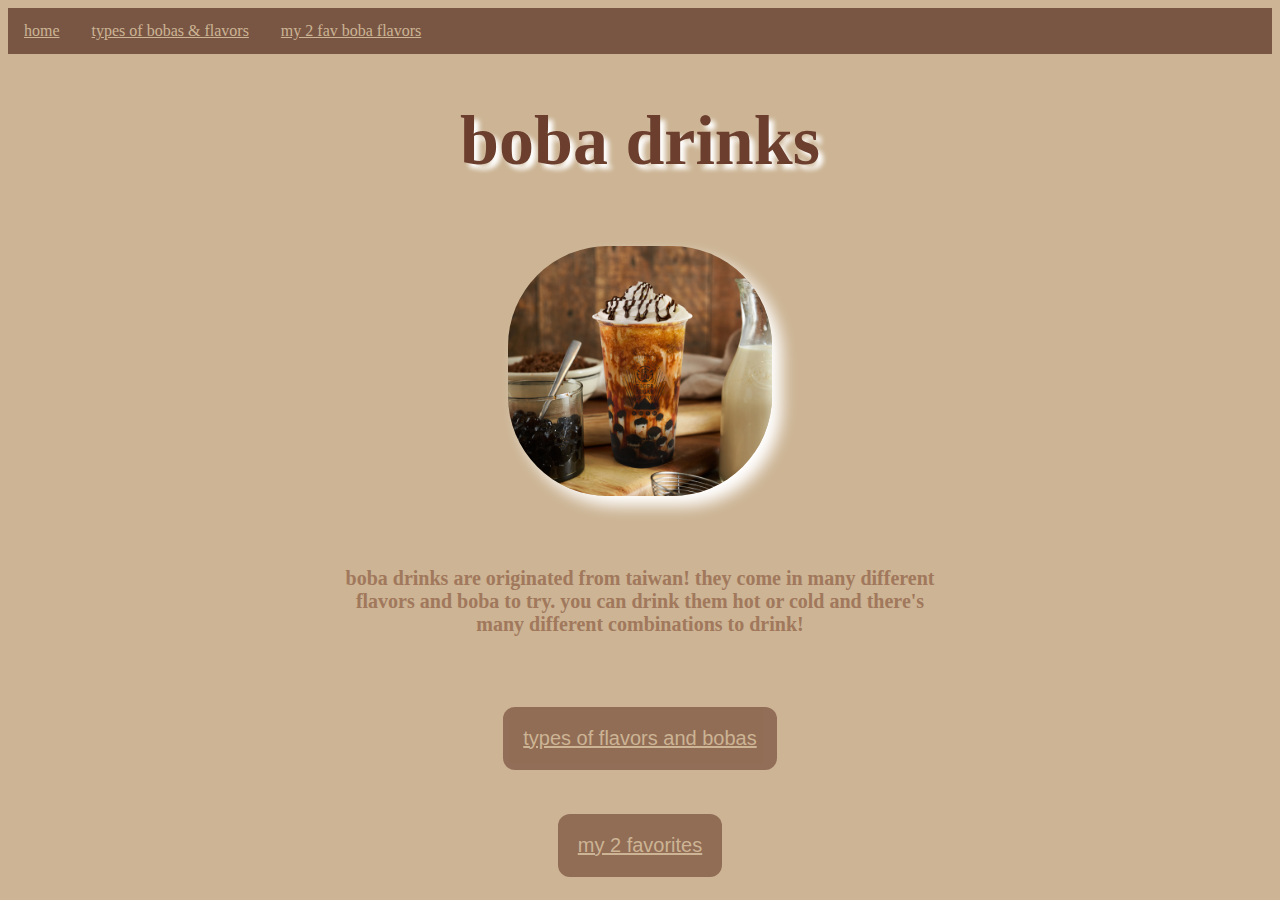
<file: index.html>
<!DOCTYPE html>
  <head>
      <link rel="stylesheet" href="style.css">
      <link rel="stylesheet" href="https://fonts.google.com/specimen/Cinzel?preview.text=boba%20drinks&preview.text_type=custom">
      <link rel="stylesheet" href="https://fonts.google.com/specimen/Abel">

    <title>css choice project</title>
  </head>

  <html>
  <body>

<ul class="nav">
  <li><a href="index.html">home</a></li>
  <li><a href="flavors.html">types of bobas & flavors</a></li>
  <li><a href="fav.html">my 2 fav boba flavors</a></li>
</ul>

<h1 id="bd">boba drinks</h1>

<br>

<img src="img\chocolatets-1568172146.jpg" with="250" height="250" class="sugar">

<br>
<br>
<br>
<br>

<h4 id="intro">boba drinks are originated from taiwan! they come in many different flavors and boba to try. you can drink them hot or cold and there's many different combinations to drink!</h4>

<br>
<br>
<br>

<button class="button1"><a href="flavors.html">types of flavors and bobas</a></button>

<br>
<br>
<br>

<button class="button2"><a href="fav.html">my 2 favorites</a></button>

  </body>
</html>
</file>
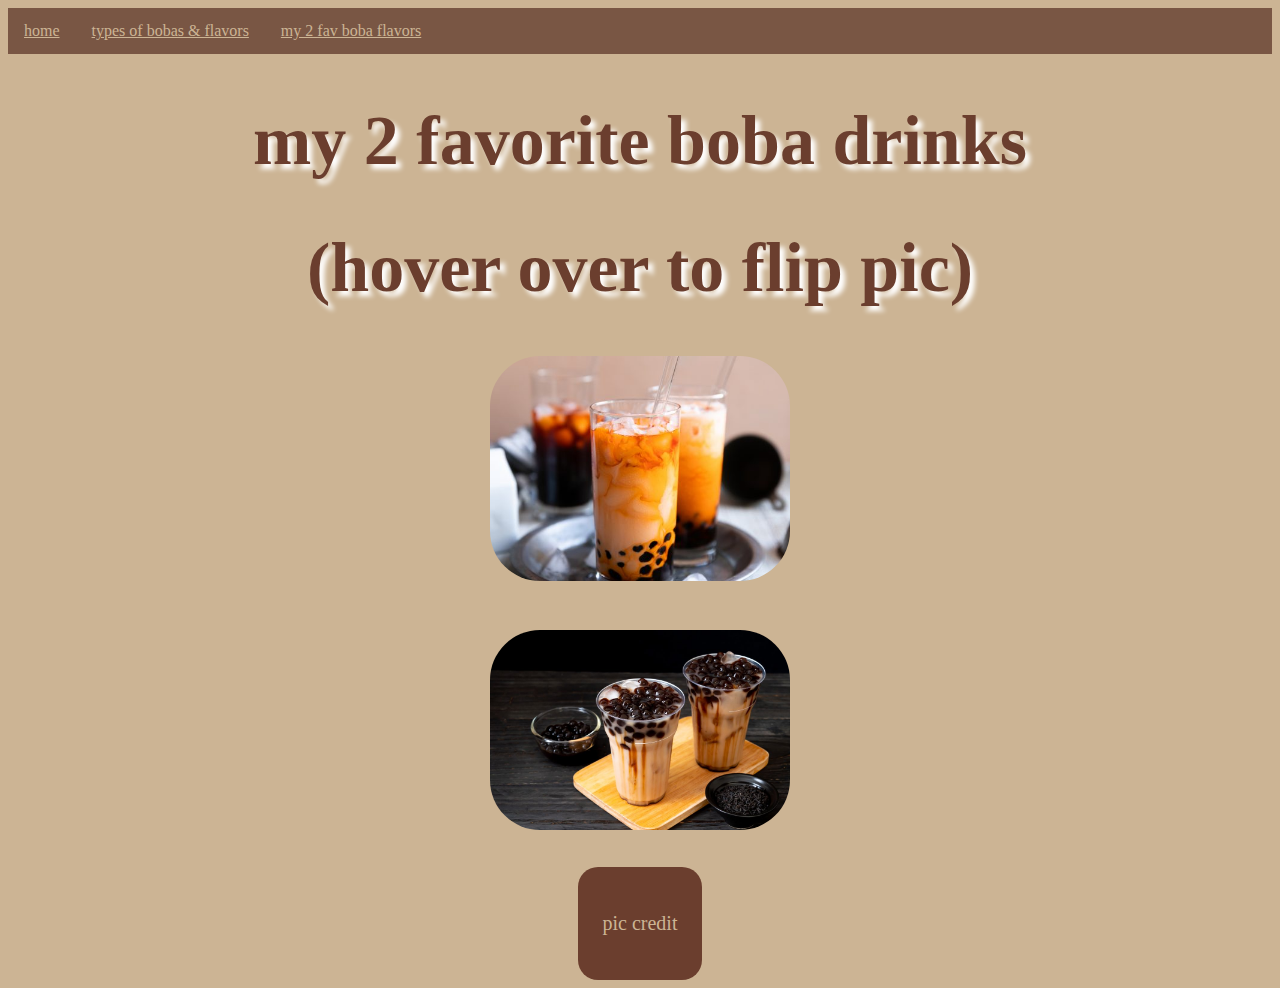
<file: fav.html>
<!DOCTYPE html>
<head>
  <title>my 2 favorite drinks</title>

  <link rel="stylesheet" href="style.css">
  <link href="https://fonts.google.com/specimen/Mochiy+Pop+P+One?preview.text=boba%20drinks&preview.text_type=custom#about" rel="stylesheet">
  <link href="https://fonts.google.com/specimen/EB+Garamond?preview.text=pic%20credit&preview.text_type=custom" rel="stylesheet">
  </head>

  <body>

    <ul class="nav">
      <li><a href="index.html">home</a></li>
      <li><a href="flavors.html">types of bobas & flavors</a></li>
      <li><a href="fav.html">my 2 fav boba flavors</a></li>
    </ul>

<h1 id="bd">my 2 favorite boba drinks</h1>
<h1 id="bd">(hover over to flip pic)</h1>

<div class="flip">

<div class="flip-box">
  <div class="flip-box-inner">
    <div class="flip-box-front">
      <img src="img\Thai-Iced-Tea-Boba-6-500x375.jpg" alt="thai" style="width:300px;height200px" class="img">
    </div>
    <div class="flip-box-back">
      <h2>thai tea boba</h2>
      <p>i always get this drink when i get boba!</p>
    </div>
  </div>
</div>

<br>
<br>
<br>
<br>

<div class="flip-box1">
  <div class="flip-box-inner1">
    <div class="flip-box-front1">
      <img src="img\brown_sugar_milk_tea_2.jpg" alt="brown" style="width:300px;height200px" class="img">
    </div>
    <div class="flip-box-back1">
      <h2>brown sugar boba</h2>
      <p>my second favorite drink to get!</p>
    </div>
  </div>
</div>

</div>

<br>
<br>

<div class="dropdown">
  <button class="dropbtn"><p>pic credit</p></button>
    <div class="dropdown-content">
      <a href="https://www.spot.ph/eatdrink/the-latest-eat-drink/79090/tiger-sugar-chocolate-coffee-drinks-a1046-20190911">brown sugar boba from page 1</a>
      <a href="https://veggiekinsblog.com/2019/01/05/matcha-bubble-tea/">green tea from page 2</a>
      <a href="https://yourcoffeeandtea.com/jasmine-milk-tea/">jasmine tea from page 2</a>
      <a href="https://www.thestandard.com.hk/breaking-news/section/3/121890/&">ube tea from page 2</a>
      <a href="https://www.fruitealicious.com/best-bubble-tea-in-dallas/2017/6/15/best-bubble-tea-in-dallas">flavored boba</a>
      <a href="https://www.finedininglovers.com/article/how-to-make-tapioca-pearls">brown sugar boba from page 2</a>
      <a href="https://www.honestfoodtalks.com/crystal-boba-recipe-agar-pearls/">clear boba from page 2</a>
      <a href="https://theforkedspoon.com/boba-tea/">thai tea boba from page 3</a>
      <a href="https://bonteacafe.com/brown-sugar-milk-tea-what-you-might-not-have-known/">brown sugar milk tea boba</a>
    </div>
  </div>

</body>
</html>

</body>
</file>
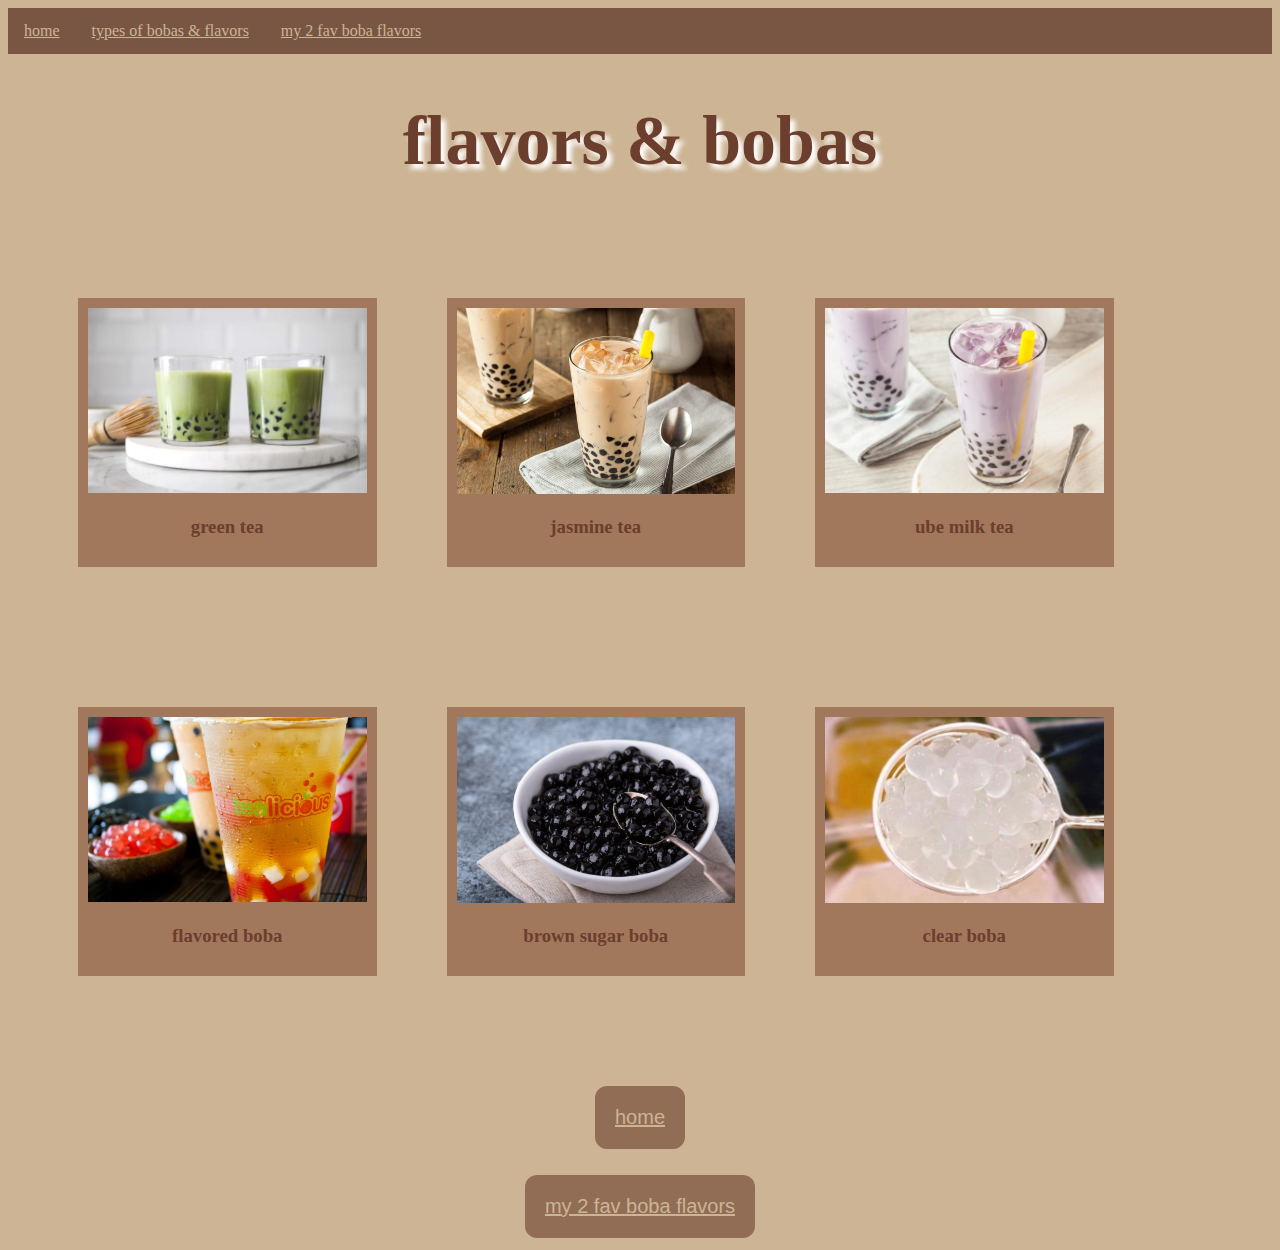
<file: flavors.html>
<!DOCTYPE html>
<head>
  <title>css choice project</title>

  <link rel="stylesheet" href="style.css">
  <link href="https://fonts.google.com/specimen/Mochiy+Pop+P+One?preview.text=boba%20drinks&preview.text_type=custom#about" rel="stylesheet">

  </head>

  <body>

    <ul class="nav">
      <li><a href="index.html">home</a></li>
      <li><a href="flavors.html">types of bobas & flavors</a></li>
      <li><a href="fav.html">my 2 fav boba flavors</a></li>
    </ul>

<h1 id="bd">flavors & bobas</h1>

<div class="row">
  <div class="column">
    <div class="content">
      <img src="img\IMG_2950-600x400.jpg" alt="green" style="width:100%">
      <h3>green tea</h3>
    </div>
  </div>
  <div class="column">
    <div class="content">
      <img src="img\Jasmine-Milk-Tea.jpg" alt="jasmine" style="width:100%">
      <h3>jasmine tea</h3>
    </div>
  </div>
  <div class="column">
    <div class="content">
      <img src="img\20190214155533121890contentPhoto1.jpg" alt="ube" style="width:100%">
      <h3>ube milk tea</h3>
    </div>
  </div>
</div>

<div class="row">
  <div class="column">
    <div class="content">
      <img src="img\image-asset.jpeg" alt="strawberry" style="width:100%">
      <h3>flavored boba</h3>
    </div>
  </div>
  <div class="column">
    <div class="content">
      <img src="img\tapioca-pearls©iStock.jpg" alt="brown" style="width:100%">
      <h3>brown sugar boba</h3>
    </div>
  </div>
  <div class="column">
    <div class="content">
      <img src="img\White-Pearls.jpeg" alt="clear" style="width:100%">
      <h3>clear boba</h3>
    </div>
  </div>
</div>

<br>
<br>

<button class="button1"><a href="index.html">home</a></button>

<br>
<br>

<button class="button1"><a href="fav.html">my 2 fav boba flavors</a></button>


</body>
</file>
<file: style.css>
body {
  text-align: center;
  background-color: #ccb494;
}

ul {
  list-style-type: none;
  margin: 0;
  padding: 0;
  overflow: hidden;
  background-color: #795644;
}

li {
  float: left;
}

li {
  display: block;
  color: white;
  text-align: center;
  padding: 14px 16px;
  text-decoration: none;
}

li a:hover:not(.nav) {
  background-color: #6b3e2e;
  padding: 20px 20px;
}

#bd {
  color: #6b3e2e;
  font-family: Garamond, serif;
  font-size: 70px;
  text-shadow: 5px 5px 5px white;
}

.sugar {
  border-radius: 100px;
}

#intro {
  color: #a1785c;
  font-size: 20px;
  font-family: "Abel";
  border-style: solid;
  padding: 10px;
  width: 600px;
  border-color: #ccb494;
  margin: auto;
}

.button1, .button2 {
  background-color: #6b3e2e;
  border: 100px;
  color: white;
  padding: 20px 20px;
  text-align: center;
  font-size: 20px;
  margin: 4px 2px;
  opacity: 0.6;
  transition: 0.3s;
  display: inline-block;
  text-decoration: none;
  cursor: pointer;
}

.button1:hover {opacity: 1}

.button1 {border-radius: 12px}

.button2:hover {opacity: 1}

.button2 {border-radius: 12px}

a:link, a:visited {
  color: #ccb494;
}

.row {
  margin: auto;
}

/* Add padding BETWEEN each column */
.row,
.row > .column {
  padding: 35px;
}

/* Create four equal columns that floats next to each other */
.column {
  float: left;
  width: 25%;
}

/* Clear floats after rows */
.row:after {
  content: "";
  display: table;
  clear: both;
}

/* Content */
.content {
  background-color: #a1785c;
  color: #6b3e2e;
  padding: 10px;
}

/* Responsive layout - makes a two column-layout instead of four columns */
@media screen and (max-width: 900px) {
  .column {
    width: 50%;
  }
}

/* Responsive layout - makes the two columns stack on top of each other instead of next to each other */
@media screen and (max-width: 600px) {
  .column {
    width: 100%;
  }
}

.flip-box {
  background-color: transparent;
  width: 300px;
  height: 200px;
  border: 1px solid #ccb494;
  perspective: 1000px;
  margin: auto;
}

.flip-box-inner {
  position: relative;
  width: 100%;
  height: 100%;
  text-align: center;
  transition: transform 0.8s;
  transform-style: preserve-3d;
}

.flip-box:hover .flip-box-inner {
  transform: rotateY(180deg);
}

.flip-box-front, .flip-box-back {
  position: absolute;
  width: 100%;
  height: 100%;
  -webkit-backface-visibility: hidden;
  backface-visibility: hidden;
}

.flip-box-front {
  color: black;
}

.flip-box-back {
  background-color: #6b3e2e;
  color: white;
  transform: rotateY(180deg);
}


.flip-box1 {
  background-color: transparent;
  width: 300px;
  height: 200px;
  border: 1px solid #ccb494;
  perspective: 1000px;
  margin: auto;
}

.flip-box-inner1 {
  position: relative;
  width: 100%;
  height: 100%;
  text-align: center;
  transition: transform 0.8s;
  transform-style: preserve-3d;
}

.flip-box1:hover .flip-box-inner1 {
  transform: rotateY(180deg);
}

.flip-box-front1, .flip-box-back1 {
  position: absolute;
  width: 100%;
  height: 100%;
  -webkit-backface-visibility: hidden;
  backface-visibility: hidden;
}

.flip-box-front1 {
  color: black;
}

.flip-box-back1 {
  background-color: #6b3e2e;
  color: white;
  transform: rotateY(180deg);
}

.dropbtn {
  background-color: #6b3e2e;
  color: #ccb494;
  padding: 25px;
  font-size: 20px;
  border: none;
  cursor: pointer;
  font-family: "EB Garamond";
  border-radius: 20px;
}

.dropdown {
  position: relative;
  display: inline-block;
}

.dropdown-content {
  display: none;
  position: absolute;
  background-color: #e3c099;
  min-width: 160px;
  box-shadow: 0px 8px 16px 0px rgba(0,0,0,0.2);
  z-index: 1;
}

.dropdown-content a {
  color: white;
  padding: 12px 16px;
  text-decoration: none;
  display: block;
}

.dropdown-content a:hover {background-color: #795644}

.dropdown:hover .dropdown-content {
  display: block;
}

.dropdown:hover .dropbtn {
  background-color: #6b3e2e;
}

.img {
  border-radius: 50px;
}

.sugar:hover {
  animation: shake 0.5s;
  animation-iteration-count: infinite;
}

@keyframes shake {
  0% { transform: translate(1px, 1px) rotate(0deg); }
  10% { transform: translate(-1px, -2px) rotate(-1deg); }
  20% { transform: translate(-3px, 0px) rotate(1deg); }
  30% { transform: translate(3px, 2px) rotate(0deg); }
  40% { transform: translate(1px, -1px) rotate(1deg); }
  50% { transform: translate(-1px, 2px) rotate(-1deg); }
  60% { transform: translate(-3px, 1px) rotate(0deg); }
  70% { transform: translate(3px, 1px) rotate(-1deg); }
  80% { transform: translate(-1px, -1px) rotate(1deg); }
  90% { transform: translate(1px, 2px) rotate(0deg); }
  100% { transform: translate(1px, -2px) rotate(-1deg); }
}

.sugar {
  box-shadow: 10px 10px 15px white;
}
</file>
